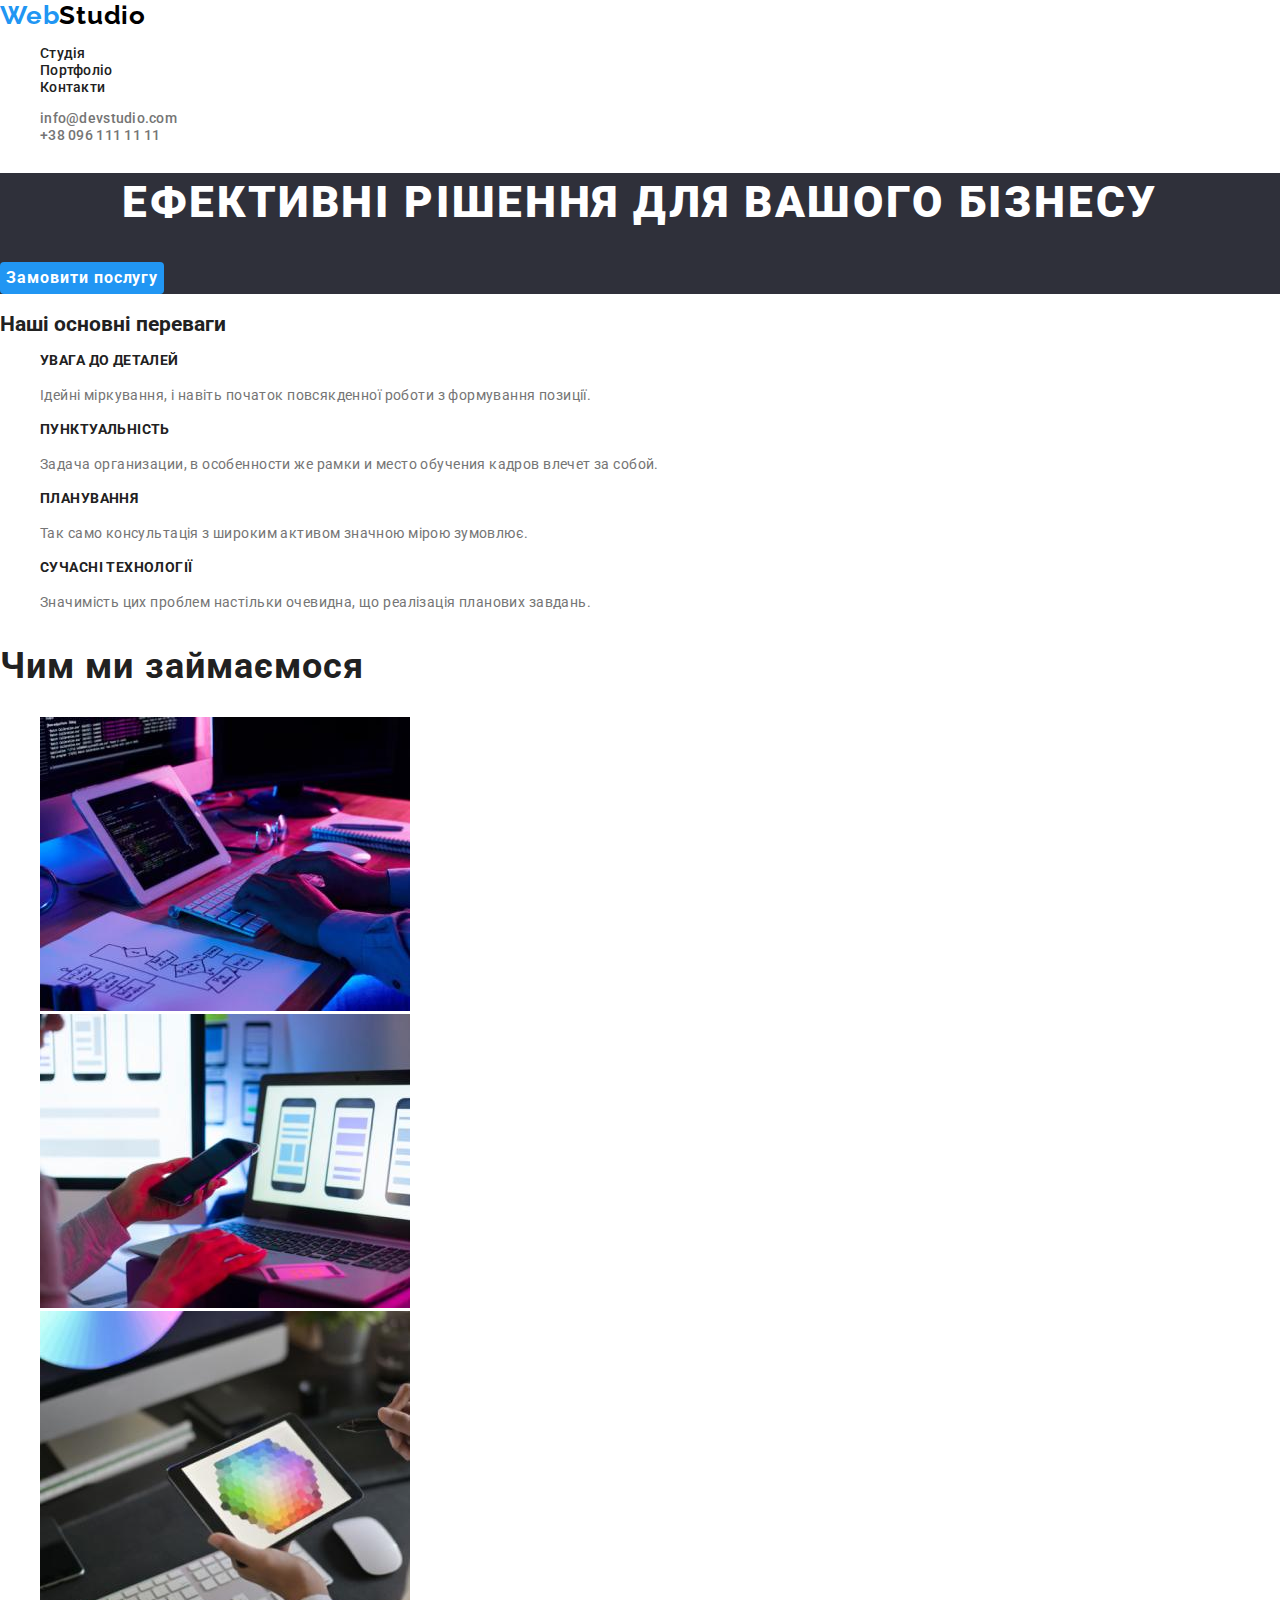
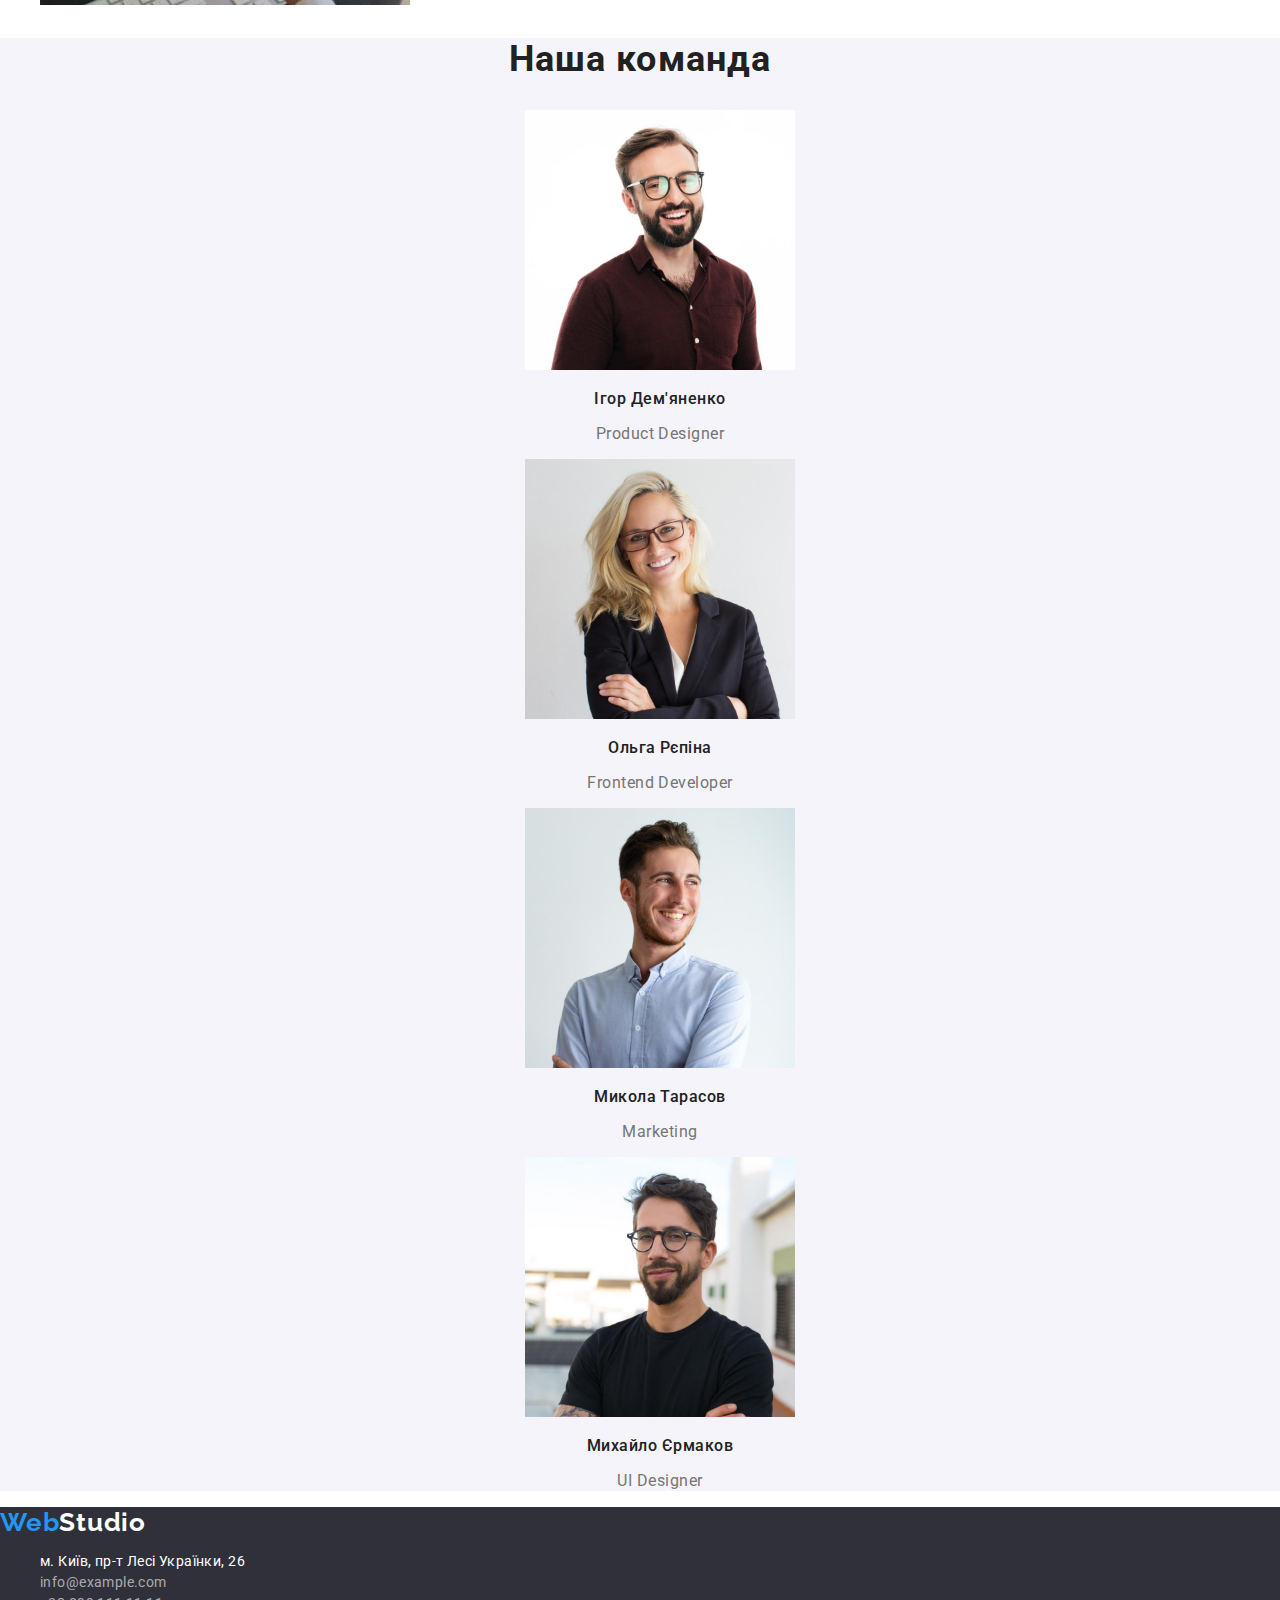
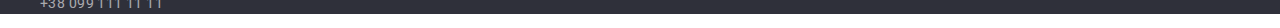
<file: index.html>
<!DOCTYPE html>
<html lang="uk">
  <head>
    <meta charset="UTF-8" />
    <meta http-equiv="X-UA-Compatible" content="IE=edge" />
    <meta name="viewport" content="width=device-width, intial-scale=1.0" />
    <link rel="preconnect" href="https://fonts.googleapis.com" />
    <link rel="preconnect" href="https://fonts.gstatic.com" crossorigin />
    <link
      rel="stylesheet"
      href="https://cdnjs.cloudflare.com/ajax/libs/modern-normalize/1.1.0/modern-normalize.min.css"
    />
    <link
      href="https://fonts.googleapis.com/css2?family=Raleway:wght@700&family=Roboto:wght@400;500;700;900&display=swap"
      rel="stylesheet"
    />
    <link rel="stylesheet" href="./css/styles.css" />
    <title>Студія</title>
  </head>
  <body>
    <header>
      <nav lang="en">
        <a href="./index.html" class="logo logo-top"
          ><span class="accent">Web</span>Studio
        </a>
        <ul class="list">
          <li><a href="./index.html" class="link">Студія</a></li>
          <li><a href="./portfolio.html" class="link">Портфоліо</a></li>
          <li><a href="#" class="link">Контакти</a></li>
        </ul>
      </nav>
      <ul class="list">
        <li>
          <a href="mailto:info@devstudio.com" class="link contacts-top"
            >info@devstudio.com</a
          >
        </li>
        <li>
          <a href="tel:+380961111111" class="link contacts-top"
            >+38 096 111 11 11</a
          >
        </li>
      </ul>
    </header>

    <main>
      <section class="hero">
        <h1 class="hero-title">Ефективні рішення для вашого бізнесу</h1>
        <button type="button" class="order-button">Замовити послугу</button>
      </section>

      <section>
        <h2 class="visually-hidden">Наші основні переваги</h2>
        <ul class="list">
          <li>
            <h3 class="peculiarity-title">увага до деталей</h3>
            <p class="peculiarity-text">
              Ідейні міркування, і навіть початок повсякденної роботи з
              формування позиції.
            </p>
          </li>
          <li>
            <h3 class="peculiarity-title">пунктуальність</h3>
            <p class="peculiarity-text">
              Задача организации, в особенности же рамки и место обучения кадров
              влечет за собой.
            </p>
          </li>
          <li>
            <h3 class="peculiarity-title">планування</h3>
            <p class="peculiarity-text">
              Так само консультація з широким активом значною мірою зумовлює.
            </p>
          </li>
          <li>
            <h3 class="peculiarity-title">сучасні технології</h3>
            <p class="peculiarity-text">
              Значимість цих проблем настільки очевидна, що реалізація планових
              завдань.
            </p>
          </li>
        </ul>
      </section>

      <section>
        <h2 class="what-we-do-title">Чим ми займаємося</h2>
        <ul class="list">
          <li>
            <img
              src="./images/box1.jpg"
              alt="набір коду на клавіатурі"
              width="370"
            />
          </li>
          <li>
            <img
              src="./images/box2.jpg"
              alt="смартфон в руках чоловіка"
              width="370"
            />
          </li>
          <li>
            <img
              src="./images/box3.jpg"
              alt="планшет в жіночих руках"
              width="370"
            />
          </li>
        </ul>
      </section>
      <section class="our-team">
        <h2 class="our-team-title">Наша команда</h2>
        <ul class="list">
          <li>
            <img
              src="./images/img-3.jpg"
              alt="чоловік в коричневій сорочці"
              width="270"
            />
            <h3 class="team-member">Ігор Дем'яненко</h3>
            <p lang="en" class="team-member-text">Product Designer</p>
          </li>
          <li>
            <img src="./images/img-2.jpg" alt="жінка в костюмі" width="270" />
            <h3 class="team-member">Ольга Рєпіна</h3>
            <p lang="en" class="team-member-text">Frontend Developer</p>
          </li>
          <li>
            <img
              src="./images/img-1.jpg"
              alt="чоловік в білій рубашці"
              width="270"
            />
            <h3 class="team-member">Микола Тарасов</h3>
            <p lang="en" class="team-member-text">Marketing</p>
          </li>
          <li>
            <img
              src="./images/img.jpg"
              alt="чоловік в чорній футболці"
              width="270"
            />
            <h3 class="team-member">Михайло Єрмаков</h3>
            <p lang="en" class="team-member-text">UI Designer</p>
          </li>
        </ul>
      </section>
    </main>

    <footer class="footer">
      <a href="./index.html" class="logo"
        ><span class="accent">Web</span>Studio
      </a>
      <address>
        <ul class="list">
          <li>
            <a
              href="https://goo.gl/maps/CPtrU1FHBa2aNyZL9"
              target="_blank"
              rel="noopener noreferrer"
              class="address contacts-down"
              >м. Київ, пр-т Лесі Українки, 26
            </a>
          </li>
          <li>
            <a href="mailto:info@example.com" class="contacts-down"
              >info@example.com
            </a>
          </li>
          <li>
            <a href="tel:+380991111111" class="contacts-down"
              >+38 099 111 11 11
            </a>
          </li>
        </ul>
      </address>
    </footer>
  </body>
</html>
</file>
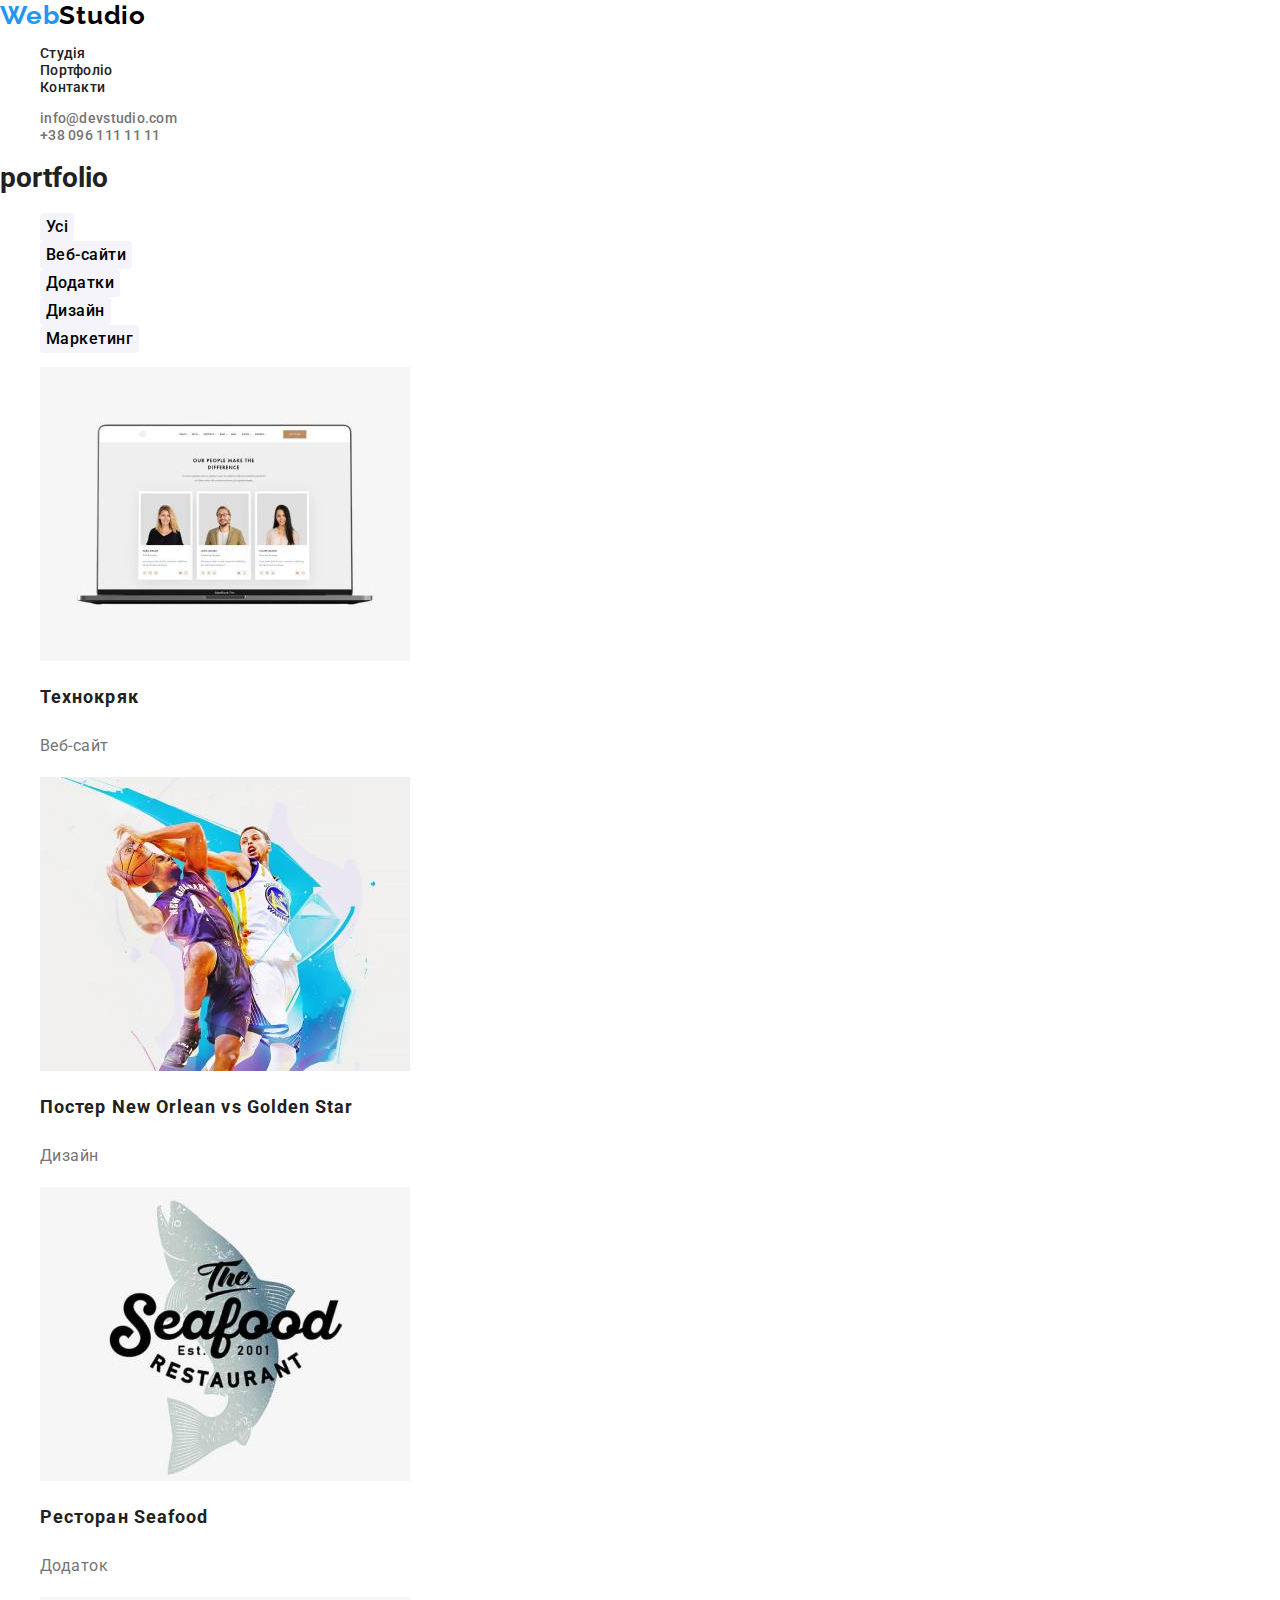
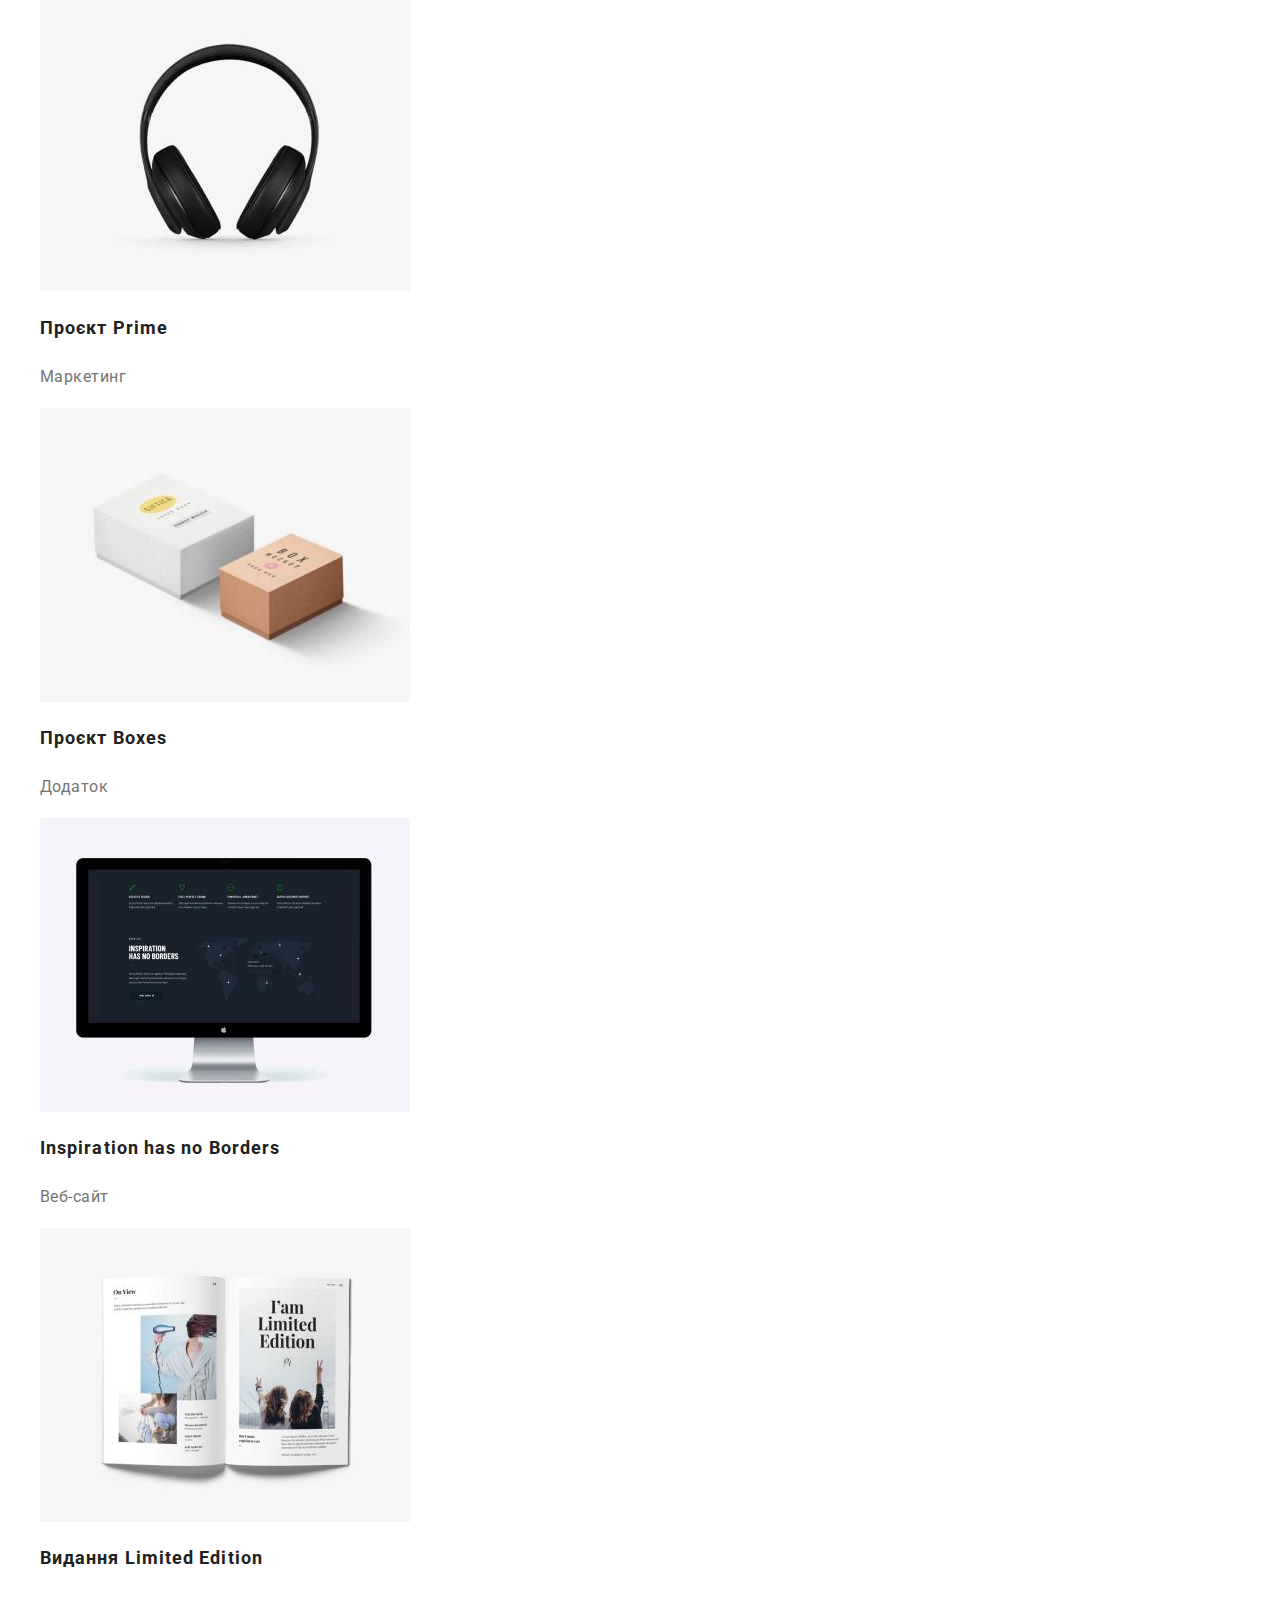
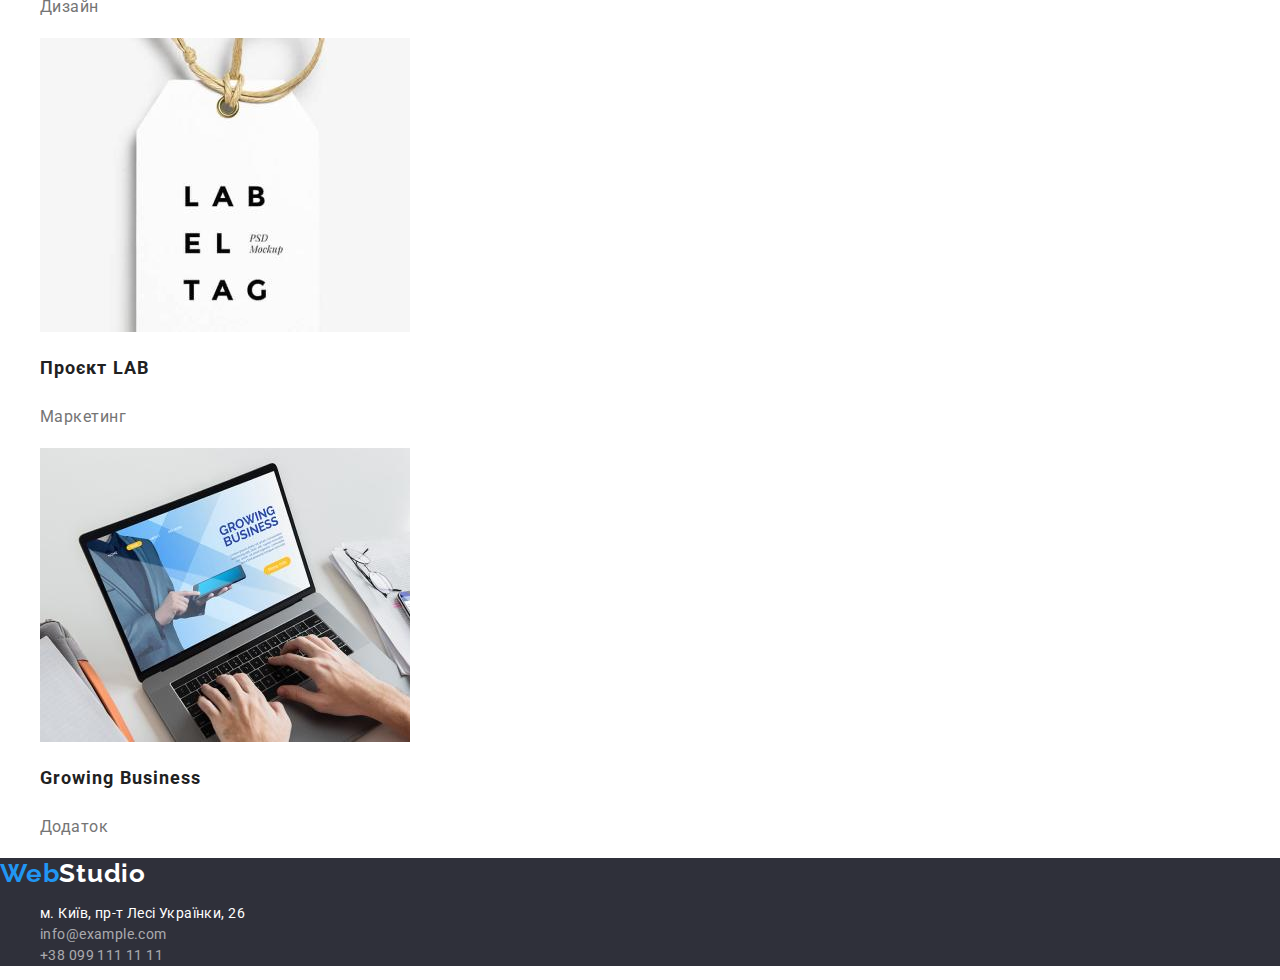
<file: portfolio.html>
<!DOCTYPE html>
<html lang="uk">
  <head>
    <meta charset="UTF-8" />
    <meta http-equiv="X-UA-Compatible" content="IE=edge" />
    <meta name="viewport" content="width=device-width, intial-scale=1.0" />
     <link
      rel="stylesheet"
      href="https://cdnjs.cloudflare.com/ajax/libs/modern-normalize/1.1.0/modern-normalize.min.css"
    />
    <link rel="preconnect" href="https://fonts.googleapis.com" />
    <link rel="preconnect" href="https://fonts.gstatic.com" crossorigin />
    <link
      href="https://fonts.googleapis.com/css2?family=Raleway:wght@700&family=Roboto:wght@400;500;700;900&display=swap"
      rel="stylesheet"
    />
    <link rel="stylesheet" href="./css/styles.css" />
    <title>Портфоліо</title>
  </head>
  <body>
    <header>
      <nav lang="en">
        <a href="./index.html" class="logo logo-top"
          ><span class="accent">Web</span>Studio
        </a>
        <ul class="list">
          <li><a href="./index.html" class="link">Студія</a></li>
          <li><a href="./portfolio.html" class="link">Портфоліо</a></li>
          <li><a href="#" class="link">Контакти</a></li>
        </ul>
      </nav>
      <ul class="list">
        <li>
          <a href="mailto:info@devstudio.com" class="link contacts-top"
            >info@devstudio.com</a
          >
        </li>
        <li>
          <a href="tel:+380961111111" class="link contacts-top"
            >+38 096 111 11 11</a
          >
        </li>
      </ul>
    </header>

    <main>
      <section>
      <h1 class="visually-hidden">portfolio</h1>
      <ul class="list">
        <li><button type="button" class="button-portfolio">Усі</button></li>
        <li>
          <button type="button" class="button-portfolio">Веб-сайти</button>
        </li>
        <li>
          <button type="button" class="button-portfolio">Додатки</button>
        </li>
        <li><button type="button" class="button-portfolio">Дизайн</button></li>
        <li>
          <button type="button" class="button-portfolio">Маркетинг</button>
        </li>
      </ul>
      <ul class="list">
        <li>
          <img
            src="./images/img11.jpg"
            alt="лептоп з прикладом веб-сайта"
            width="370"
          />
          <h2 class="img-title">Технокряк</h2>
          <p class="img-text">Веб-сайт</p>
        </li>
        <li>
          <img src="./images/img12.jpg" alt="два баскетболіста" width="370" />
          <h2 class="img-title">Постер New Orlean vs Golden Star</h2>
          <p class="img-text">Дизайн</p>
        </li>
        <li>
          <img
            src="./images/img13.jpg"
            alt="риба як фон до назви ресторану"
            width="370"
          />
          <h2 class="img-title">Ресторан Seafood</h2>
          <p class="img-text">Додаток</p>
        </li>
        <li>
          <img src="./images/img14.jpg" alt="чорні навушники" width="370" />
          <h2 class="img-title">Проєкт Prime</h2>
          <p class="img-text">Маркетинг</p>
        </li>
        <li>
          <img src="./images/img15.jpg" alt="дві коробки" width="370" />
          <h2 class="img-title">Проєкт Boxes</h2>
          <p class="img-text">Додаток</p>
        </li>
        <li>
          <img src="./images/img16.jpg" alt="мапа світу" width="370" />
          <h2 class="img-title" lang="en">Inspiration has no Borders</h2>
          <p class="img-text">Веб-сайт</p>
        </li>
        <li>
          <img src="./images/img17.jpg" alt="відкрита книга" width="370" />
          <h2 class="img-title">Видання Limited Edition</h2>
          <p class="img-text">Дизайн</p>
        </li>
        <li>
          <img
            src="./images/img18.jpg"
            alt="бірка висить на нитці"
            width="370"
          />
          <h2 class="img-title">Проєкт LAB</h2>
          <p class="img-text">Маркетинг</p>
        </li>
        <li>
          <img
            src="./images/img19.jpg"
            alt="рука на клавіатурі ноутбука"
            width="370"
          />
          <h2 class="img-title" lang="en">Growing Business</h2>
          <p class="img-text">Додаток</p>
        </li>
      </ul>
      </section>
    </main>

    <footer class="footer">
      <a href="./index.html" class="logo"
        ><span class="accent">Web</span>Studio
      </a>
      <address>
        <ul class="list">
          <li>
            <a
              href="https://goo.gl/maps/CPtrU1FHBa2aNyZL9"
              target="_blank"
              rel="noopener noreferrer"
              class="address contacts-down"
              >м. Київ, пр-т Лесі Українки, 26
            </a>
          </li>
          <li>
            <a href="mailto:info@example.com" class="contacts-down"
              >info@example.com
            </a>
          </li>
          <li>
            <a href="tel:+380991111111" class="contacts-down"
              >+38 099 111 11 11
            </a>
          </li>
        </ul>
      </address>
    </footer>
  </body>
</html>
</file>
<file: css/styles.css>
:root {
    --main-font-color: #212121;
    --secondary-font-color: #757575;
    --sub-font-color: #2F303A;
    --main-blue: #2196F3;
    --main-background-color: #fff;
    --secondary-background-color: #f5f4fa;
}

body {
    color: var(--main-font-color);
    font-family: 'Roboto', sans-serif;
    background-color: var(--main-background-color);
    font-size: 14px;
}

.list{
    list-style: none;
}

.logo {
    text-decoration: none;
    font-family: 'Raleway', sans-serif;
    font-size: 26px;
    font-weight: 700;
    line-height: 1.19;
    letter-spacing: calc(3*(1em/50)/2);
    color: var(--main-dark);
}

.logo-top {
    color: #000;
}

.link {
    text-decoration: none;
    color: var(--main-font-color);
    line-height: 1.14;
    letter-spacing: calc(1em/50);
    font-weight: 500;
}

.accent {
    color: var(--main-blue);
}

.contacts-top {
    color: var(--secondary-font-color);
}

.link:hover {
    color: var(--main-blue);
}

.link:focus {
    color: var(--main-blue);
}

.hero {
    background-color: var(--sub-font-color);
    color: var(--main-background-color);
}

.hero-title {
    font-size: 44px;
    font-weight: 900;
    line-height: 1.36;
    letter-spacing: calc(3*(1em/50));
    text-transform: uppercase;
    text-align: center;
}

.order-button {
    color: var(--main-background-color);
    background-color: var(--main-blue);
    border: none;
    border-radius: 4px;
    font-size: 16px;
    font-weight: 700;
    line-height: 1.875;
    letter-spacing: calc(3*(1em/50));
    cursor: pointer;
}

/*.visually-hidden {
    position: absolute;
    white-space: nowrap;
    width: 1px;
    height: 1px;
    overflow: hidden;
    border: 0;
    padding: 0;
    clip: rect(0 0 0 0);
    clip-path: inset(50%);
    margin: -1px;
}*/

.peculiarity-title {
    font-size: 14px;
    font-weight: 700;
    line-height: 1.14;
    text-transform: uppercase;
    letter-spacing: calc(3*(1em/50)/2);
}

.peculiarity-text {
    color: var(--secondary-font-color);
    line-height: 1.78;
    letter-spacing: calc(3*(1em/50)/2);
}

.what-we-do-title, .our-team-title {
    font-size: 36px;
    font-weight: 700;
    line-height: 1.17;
    letter-spacing: calc(3*(1em/50)/2);
}

.our-team {
    background-color: var(--secondary-background-color);
    text-align: center;
}

.team-member {
    font-size: 16px;
    font-weight: 500;
    line-height: 1.19;
    letter-spacing: calc(3*(1em/50)/2);
}

.team-member-text {
    font-size: 16px;
    line-height: 1.19;
    color: var(--secondary-font-color);
    letter-spacing: calc(3*(1em/50)/2);
}

.button-portfolio {
    background-color: var(--secondary-background-color);
    border: none;
    border-radius: 4px;
    cursor: pointer;
    font-size: 16px;
    font-weight: 500;
    line-height: 1.625;
    letter-spacing: 0.03em;
}

.button-portfolio:hover {
   background-color: var(--main-blue);
   color: var(--main-background-color);
}

.button-portfolio:focus {
    background-color: var(--main-blue);
    color: var(--main-background-color);
}

.img-title {
    font-size: 18px;
    line-height: 2;
    font-weight: 700;
    letter-spacing: 0.06em;
}

.img-text {
    font-size: 16px;
    line-height: 1.875;
    letter-spacing: 0.03em;
    color: var(--secondary-font-color);
}

.footer {
    background-color: var(--sub-font-color);
    color: var(--main-background-color); 
}

.contacts-down {
    color: rgba(255, 255, 255, 0.6);
    font-style: normal;
    text-decoration: none;
    line-height: 1.5;
    letter-spacing: 0.03em;
}

.address {
    color: inherit;
}

.contacts-down:hover {
    color: var(--main-blue);
}

.contacts-down:focus {
    color: var(--main-blue);
}
</file>
